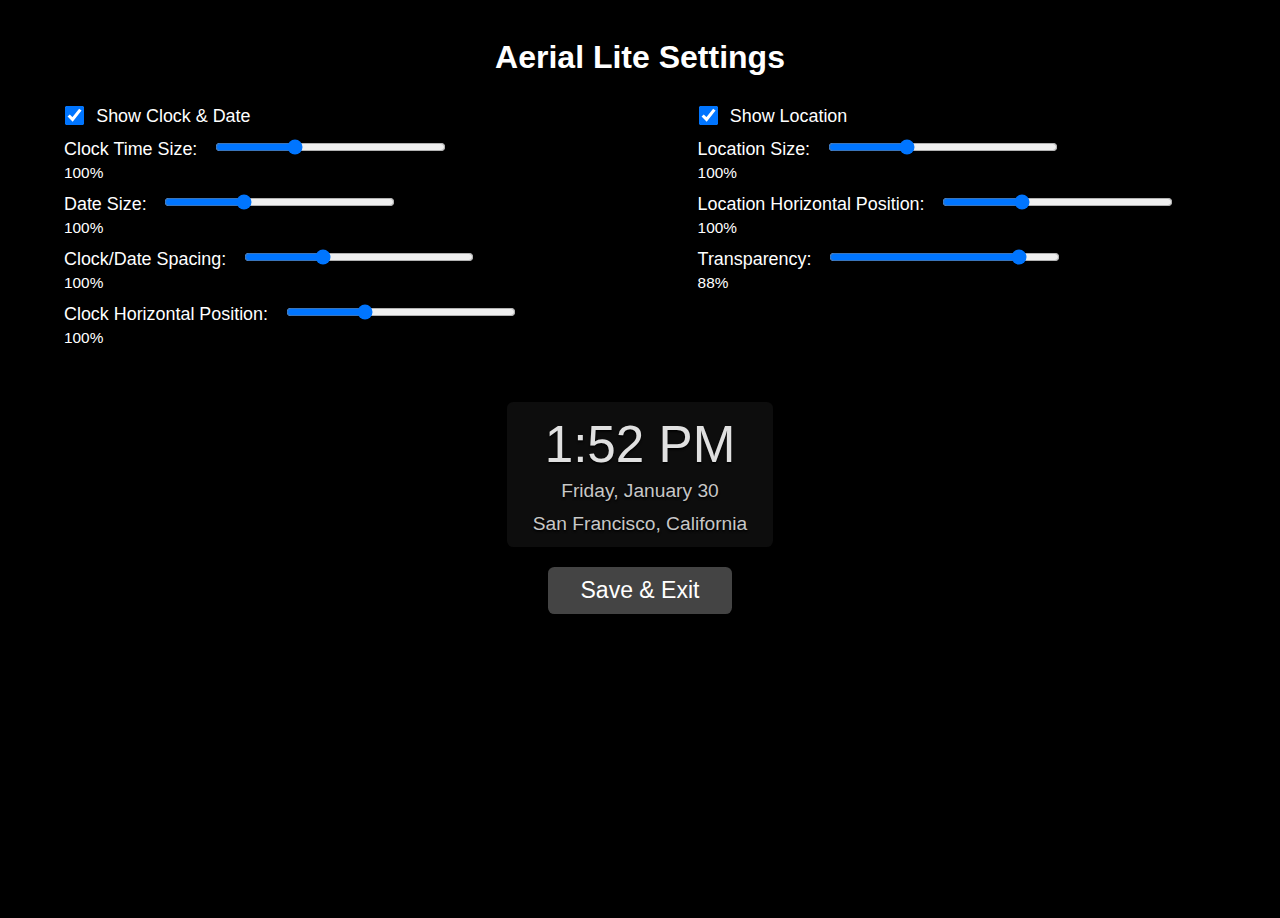
<file: index.html>
<!DOCTYPE html>
<html>
<head>
  <meta charset="UTF-8" />
  <title>Aerial Lite Settings</title>

  <style>
    body {
      margin: 0;
      padding: 0;
      background-color: black;
      color: white;
      font-family: "LG Display-Regular", sans-serif;
      overflow: hidden;
    }

    .settings-container {
      width: 100%;
      height: 100vh;
      display: flex;
      flex-direction: column;
      justify-content: flex-start;
      align-items: center;
      padding-top: 2vh;
    }

    .settings-title {
      font-size: 2.5vw;
      margin-bottom: 1.5vw;
    }

    .columns {
      width: 90%;
      display: flex;
      justify-content: space-between;
      margin-bottom: 2vw;
    }

    .column {
      width: 45%;
    }

    .setting-row {
      margin: 0.8vw 0;
      font-size: 1.4vw;
    }

    .setting-row input[type="checkbox"] {
      transform: scale(1.5);
      margin-right: 0.8vw;
    }

    input[type="range"] {
      width: 18vw;
      margin-left: 1vw;
    }

    .setting-value {
      font-size: 1.2vw;
      margin-top: 0.3vw;
    }

    .preview-box {
      margin-top: 1.5vw;
      padding: 1vw 2vw;
      background-color: rgba(255, 255, 255, 0.05);
      border-radius: 0.5vw;
      text-align: center;
      text-shadow:
        0px 2px 2px rgba(0, 0, 0, 0.65),
        0px 1px 1px rgba(0, 0, 0, 0.45);
    }

    .preview-clock {
      font-size: 4vw;
      font-family: "LG Display-Light", sans-serif;
      margin: 0;
    }

    .preview-date {
      font-size: 1.5vw;
      margin-top: 0.5vw;
    }

    .preview-location {
      font-size: 1.5vw;
      margin-top: 0.8vw;
    }

    .save-button {
      margin-top: 1.5vw;
      padding: 0.8vw 2.5vw;
      font-size: 1.8vw;
      background-color: #444;
      color: white;
      border: none;
      border-radius: 0.5vw;
      cursor: pointer;
    }

    .save-button:hover {
      background-color: #666;
    }
  </style>
</head>

<body>
  <div class="settings-container">

    <h1 class="settings-title">Aerial Lite Settings</h1>

    <div class="columns">

      <!-- LEFT COLUMN -->
      <div class="column">

        <div class="setting-row">
          <label>
            <input type="checkbox" id="clockToggle" />
            Show Clock & Date
          </label>
        </div>

        <div class="setting-row">
          Clock Time Size:
          <input type="range" id="clockSizeSlider" min="50" max="200" value="100" />
          <div id="clockSizeValue" class="setting-value">100%</div>
        </div>

        <div class="setting-row">
          Date Size:
          <input type="range" id="dateSizeSlider" min="50" max="200" value="100" />
          <div id="dateSizeValue" class="setting-value">100%</div>
        </div>

        <div class="setting-row">
          Clock/Date Spacing:
          <input type="range" id="clockDateGapSlider" min="50" max="200" value="100" />
          <div id="clockDateGapValue" class="setting-value">100%</div>
        </div>

        <div class="setting-row">
          Clock Horizontal Position:
          <input type="range" id="clockXSlider" min="50" max="200" value="100" />
          <div id="clockXValue" class="setting-value">100%</div>
        </div>

      </div>

      <!-- RIGHT COLUMN -->
      <div class="column">

        <div class="setting-row">
          <label>
            <input type="checkbox" id="locationToggle" />
            Show Location
          </label>
        </div>

        <div class="setting-row">
          Location Size:
          <input type="range" id="locationSizeSlider" min="50" max="200" value="100" />
          <div id="locationSizeValue" class="setting-value">100%</div>
        </div>

        <div class="setting-row">
          Location Horizontal Position:
          <input type="range" id="locationXSlider" min="50" max="200" value="100" />
          <div id="locationXValue" class="setting-value">100%</div>
        </div>

        <div class="setting-row">
          Transparency:
          <input type="range" id="transparencySlider" min="20" max="100" value="88" />
          <div id="transparencyValue" class="setting-value">88%</div>
        </div>

      </div>
    </div>

    <div class="preview-box">
      <div id="previewClock" class="preview-clock">1:52 PM</div>
      <div id="previewDate" class="preview-date">Friday, January 30</div>
      <div id="previewLocation" class="preview-location">San Francisco, California</div>
    </div>

    <button id="saveBtn" class="save-button">Save & Exit</button>

  </div>

  <script src="settings.js"></script>
</body>
</html>
</file>
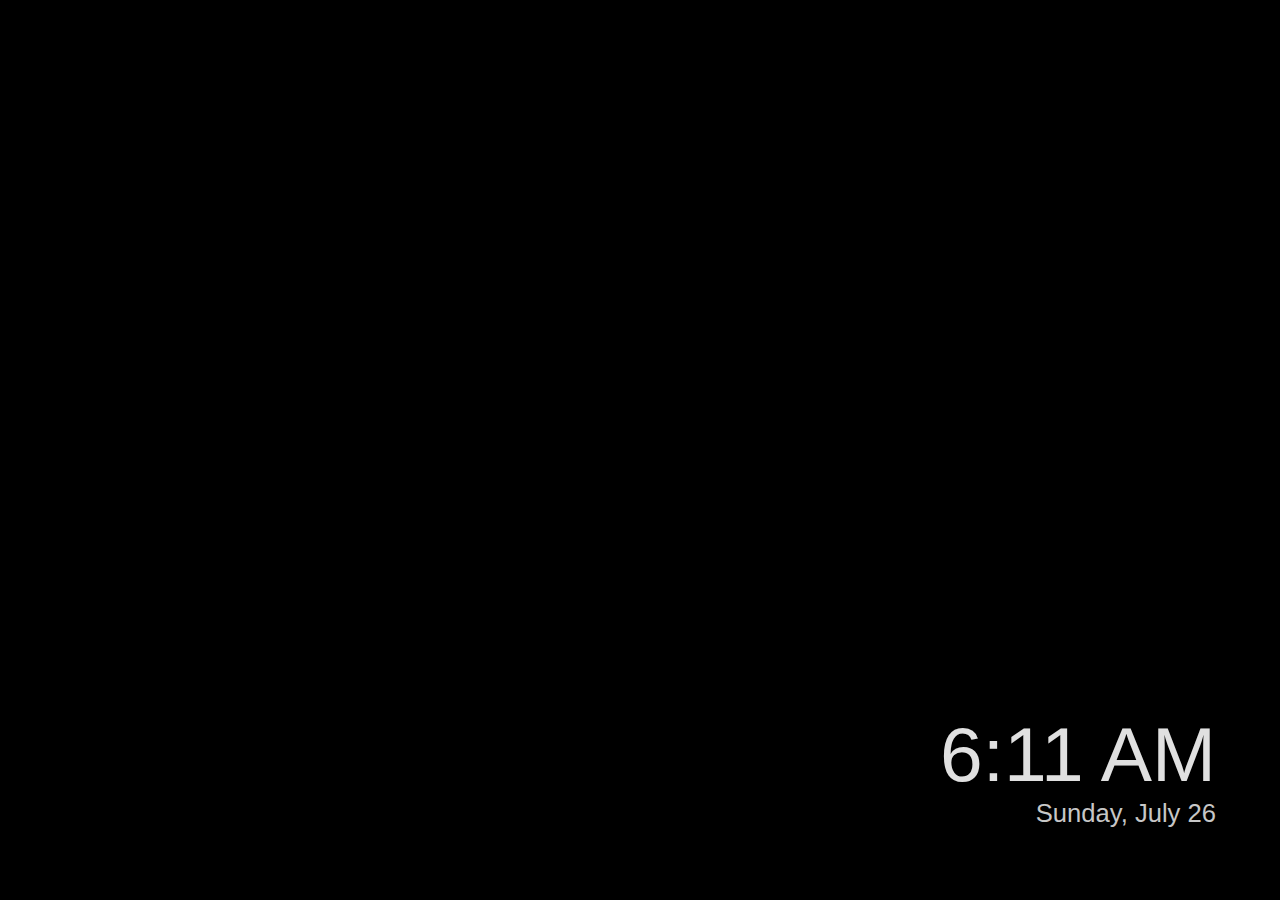
<file: player.html>
<!DOCTYPE html>
<html>
<head>
  <meta charset="UTF-8" />
  <title>Aerial Lite Player</title>
  <link rel="stylesheet" href="style.css" />
</head>

<body>
  <video id="aerialVideo" class="video-element" autoplay muted></video>

  <div id="overlayClock" class="overlay-clock-container">
    <div id="clock" class="overlay-clock"></div>
    <div id="date" class="overlay-date"></div>
  </div>

  <div id="overlayLocation" class="overlay-location-container">
    <div id="location" class="overlay-location"></div>
  </div>

  <pre id="debug" class="debug"></pre>

  <script src="player.js"></script>
</body>
</html>
</file>
<file: style.css>
:root {
  --overlay-opacity: 0.88;

  --clock-scale: 1;
  --date-scale: 1;
  --clock-date-gap: 1;
  --clock-x-offset: 1;

  --location-scale: 1;
  --location-x-offset: 1;
}

/* Base */

body {
  margin: 0;
  padding: 0;
  overflow: hidden;
  background-color: black;
  font-family: "LG Display-Light", "LG Display-Regular", sans-serif;
}

/* Video */

.video-element {
  width: 100%;
  height: 100%;
  object-fit: cover;
  background-color: black;
  position: absolute;
  top: 0;
  left: 0;
  z-index: 1;
}

/* Clock + Date (bottom right) */

.overlay-clock-container {
  position: absolute;
  right: calc(5% * var(--clock-x-offset));
  bottom: 8%;
  text-align: right;
  pointer-events: none;
  z-index: 10;

  transform: scale(var(--clock-scale));
  transform-origin: bottom right;
}

.overlay-clock {
  font-family: "LG Display-Light", sans-serif;
  font-size: 6vw;
  font-weight: 300;
  line-height: 1.0;
  color: rgba(255, 255, 255, var(--overlay-opacity));
  text-shadow:
    0px 2px 2px rgba(0, 0, 0, 0.65),
    0px 1px 1px rgba(0, 0, 0, 0.45);
}

.overlay-date {
  font-family: "LG Display-Regular", sans-serif;
  font-size: 2vw;
  margin-top: calc(0.5vw * var(--clock-date-gap));
  transform: scale(var(--date-scale));
  transform-origin: top right;
  color: rgba(255, 255, 255, calc(var(--overlay-opacity) - 0.10));
  text-shadow:
    0px 2px 2px rgba(0, 0, 0, 0.65),
    0px 1px 1px rgba(0, 0, 0, 0.45);
}

/* Location (bottom left) */

.overlay-location-container {
  position: absolute;
  left: calc(5% * var(--location-x-offset));
  bottom: 8%;
  text-align: left;
  pointer-events: none;
  z-index: 10;

  transform: scale(var(--location-scale));
  transform-origin: bottom left;
}

.overlay-location {
  font-family: "LG Display-Regular", sans-serif;
  font-size: 2vw;
  margin-top: 0.5vw;
  color: rgba(255, 255, 255, calc(var(--overlay-opacity) - 0.10));
  text-shadow:
    0px 2px 2px rgba(0, 0, 0, 0.65),
    0px 1px 1px rgba(0, 0, 0, 0.45);
}

/* Debug overlay */

.debug {
  position: absolute;
  top: 5%;
  left: 5%;
  width: 40%;
  max-height: 40%;
  overflow: auto;
  background: rgba(0, 0, 0, 0.6);
  color: #0f0;
  font-family: monospace;
  font-size: 1vw;
  padding: 0.5vw;
  z-index: 20;
  display: none;
}

/* Fade classes */

.video-fade-out {
  transition: opacity 0.8s ease-out;
  opacity: 0;
}

.video-fade-in {
  transition: opacity 1s ease-in;
  opacity: 1;
}
</file>
